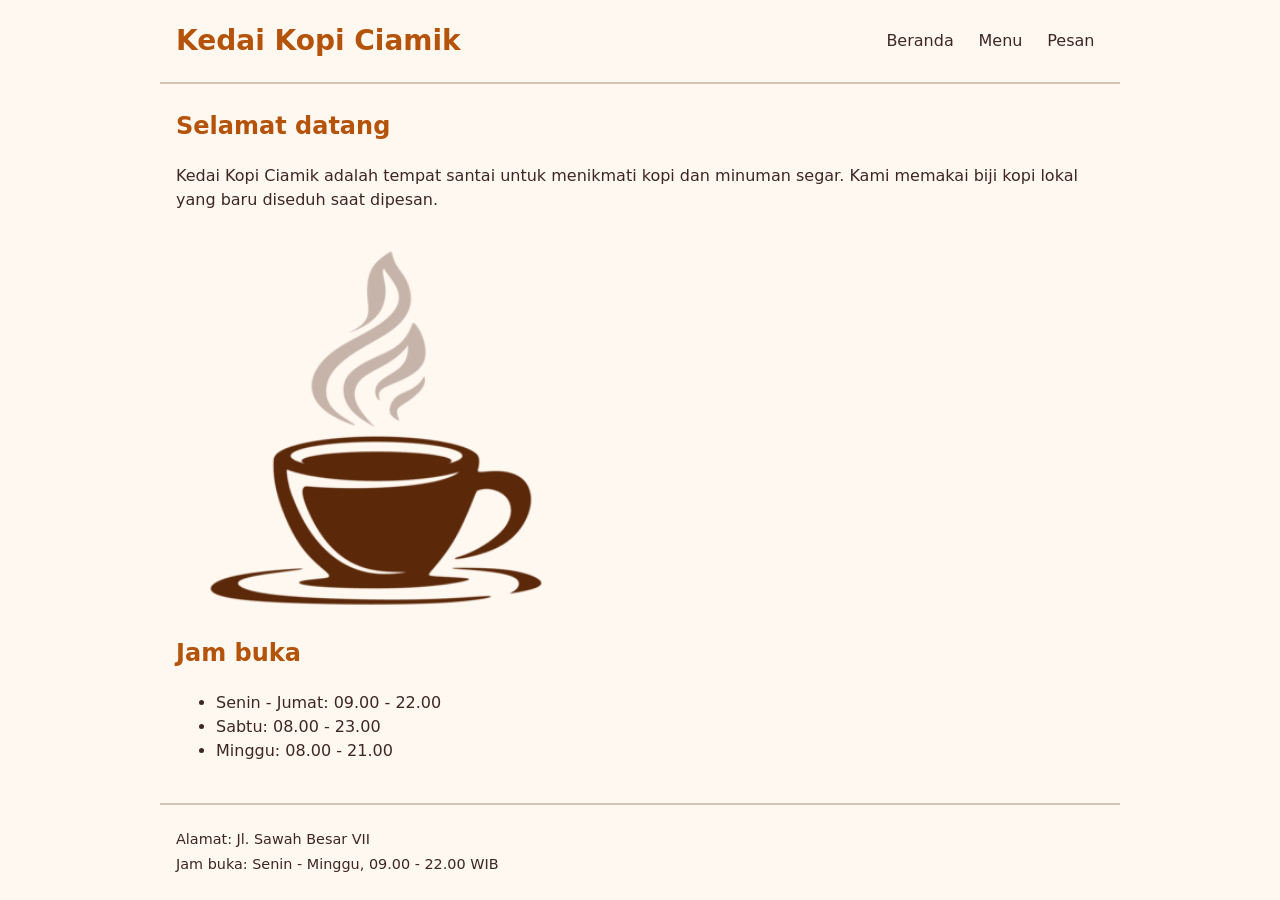
<file: index.html>
<!DOCTYPE html>
<html lang="id">

<head>
  <meta charset="utf-8">
  <meta name="viewport" content="width=device-width, initial-scale=1">
  <link rel="stylesheet" href="css/style.css">
  <title>Beranda - Kedai Kopi Ciamik</title>
</head>

<body>
  <header>
    <h1>Kedai Kopi Ciamik</h1>
    <nav>
      <ul>
        <li><a href="index.html">Beranda</a></li>
        <li><a href="menu.html">Menu</a></li>
        <li><a href="pesan.html">Pesan</a></li>
      </ul>
    </nav>
  </header>

  <main>
    <h2>Selamat datang</h2>
    <p>Kedai Kopi Ciamik adalah tempat santai untuk menikmati kopi dan minuman segar. Kami memakai biji kopi lokal yang
      baru diseduh saat dipesan.</p>
    <img src="img/kopi.png" alt="Secangkir kopi panas" width="400" height="300">

    <h2>Jam buka</h2>
    <ul>
      <li>Senin - Jumat: 09.00 - 22.00</li>
      <li>Sabtu: 08.00 - 23.00</li>
      <li>Minggu: 08.00 - 21.00</li>
    </ul>
  </main>

  <footer>
    <p>Alamat: Jl. Sawah Besar VII</p>
    <p>Jam buka: Senin - Minggu, 09.00 - 22.00 WIB</p>
  </footer>
</body>

</html>
</file>
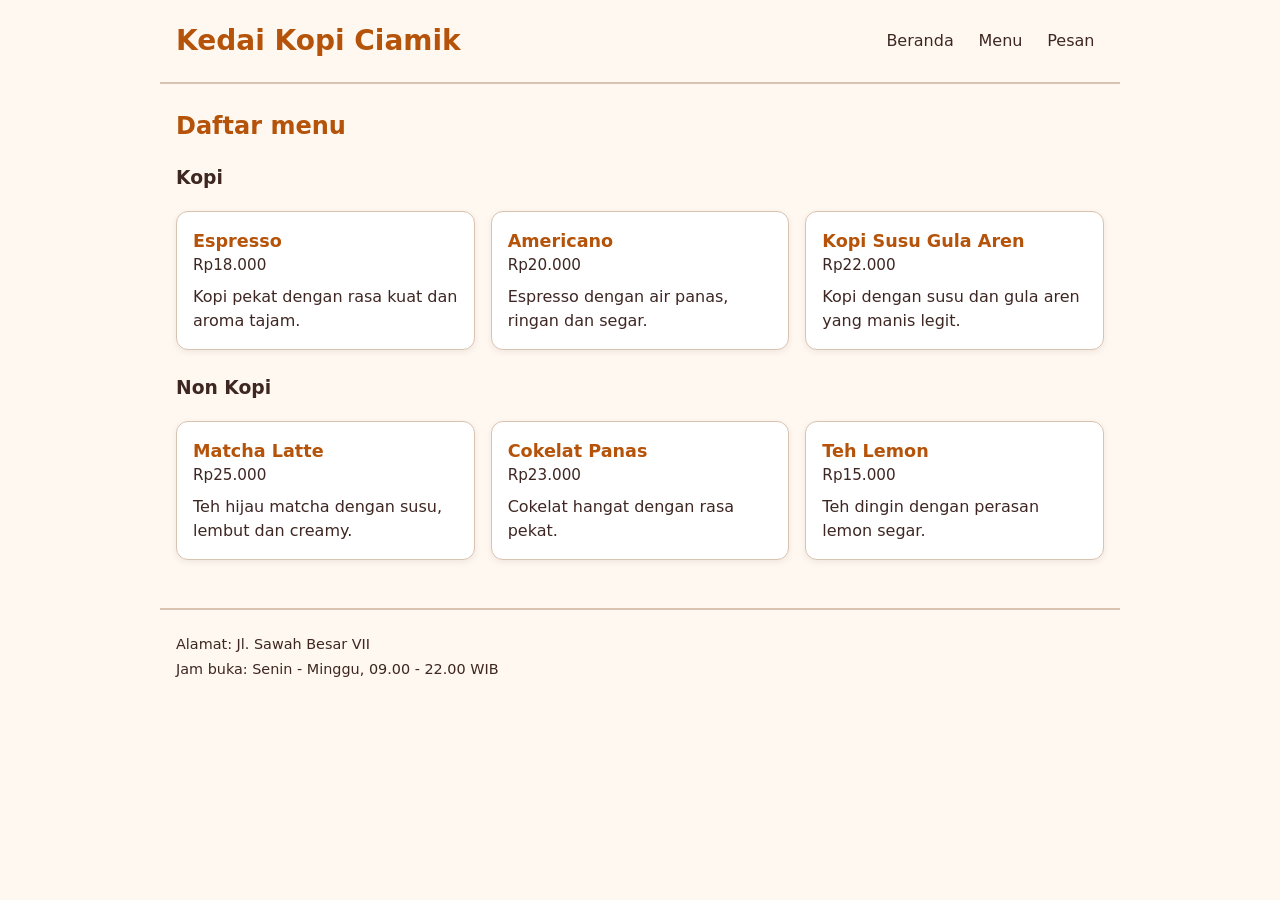
<file: menu.html>
<!DOCTYPE html>
<html lang="id">

<head>
  <meta charset="utf-8">
  <meta name="viewport" content="width=device-width, initial-scale=1">
  <link rel="stylesheet" href="css/style.css">
  <title>Menu - Kedai Kopi Ciamik</title>
</head>

<body>
  <header>
    <h1>Kedai Kopi Ciamik</h1>
    <nav>
      <ul>
        <li><a href="index.html">Beranda</a></li>
        <li><a href="menu.html">Menu</a></li>
        <li><a href="pesan.html">Pesan</a></li>
      </ul>
    </nav>
  </header>

  <main>
    <h2>Daftar menu</h2>

    <section>
      <h3>Kopi</h3>
      <ul class="daftar-menu">
        <li class="menu-item">
          <strong class="nama-menu">Espresso</strong>
          <span class="harga-menu">Rp18.000</span>
          <span class="deskripsi-menu">Kopi pekat dengan rasa kuat dan aroma tajam.</span>
        </li>
        <li class="menu-item">
          <strong class="nama-menu">Americano</strong>
          <span class="harga-menu">Rp20.000</span>
          <span class="deskripsi-menu">Espresso dengan air panas, ringan dan segar.</span>
        </li>
        <li class="menu-item">
          <strong class="nama-menu">Kopi Susu Gula Aren</strong>
          <span class="harga-menu">Rp22.000</span>
          <span class="deskripsi-menu">Kopi dengan susu dan gula aren yang manis legit.</span>
        </li>
      </ul>
    </section>

    <section>
      <h3>Non Kopi</h3>
      <ul class="daftar-menu">
        <li class="menu-item">
          <strong class="nama-menu">Matcha Latte</strong>
          <span class="harga-menu">Rp25.000</span>
          <span class="deskripsi-menu">Teh hijau matcha dengan susu, lembut dan creamy.</span>
        </li>
        <li class="menu-item">
          <strong class="nama-menu">Cokelat Panas</strong>
          <span class="harga-menu">Rp23.000</span>
          <span class="deskripsi-menu">Cokelat hangat dengan rasa pekat.</span>
        </li>
        <li class="menu-item">
          <strong class="nama-menu">Teh Lemon</strong>
          <span class="harga-menu">Rp15.000</span>
          <span class="deskripsi-menu">Teh dingin dengan perasan lemon segar.</span>
        </li>
      </ul>
    </section>
  </main>

  <footer>
    <p>Alamat: Jl. Sawah Besar VII</p>
    <p>Jam buka: Senin - Minggu, 09.00 - 22.00 WIB</p>
  </footer>
</body>

</html>
</file>
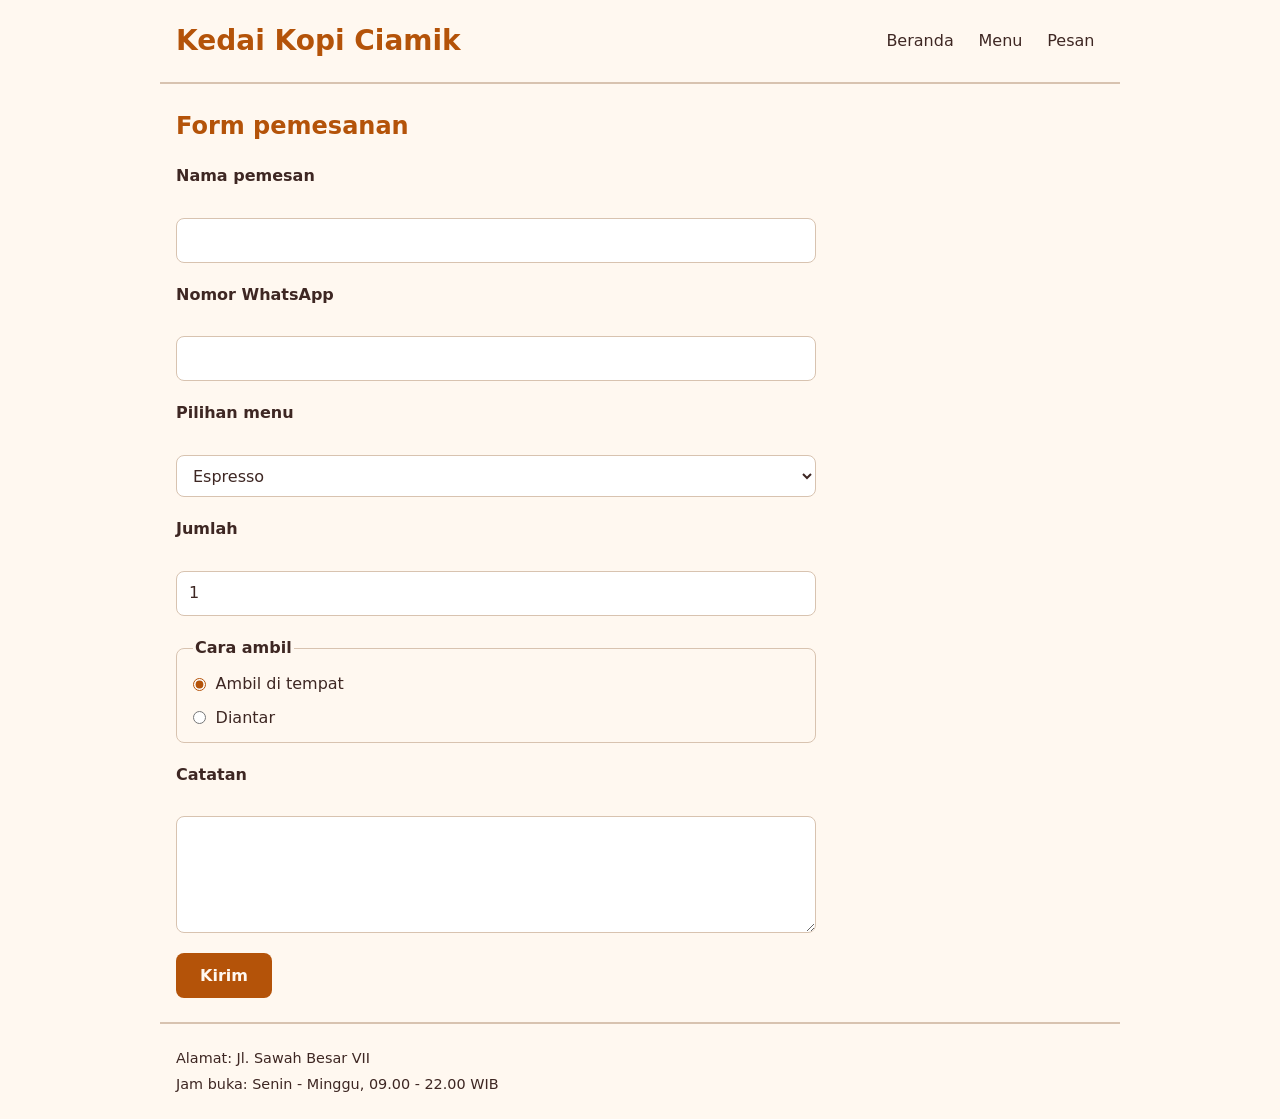
<file: pesan.html>
<!DOCTYPE html>
<html lang="id">

<head>
  <meta charset="utf-8">
  <meta name="viewport" content="width=device-width, initial-scale=1">
  <link rel="stylesheet" href="css/style.css">
  <title>Pesan - Kedai Kopi Ciamik</title>
</head>

<body>
  <header>
    <h1>Kedai Kopi Ciamik</h1>
    <nav>
      <ul>
        <li><a href="index.html">Beranda</a></li>
        <li><a href="menu.html">Menu</a></li>
        <li><a href="pesan.html">Pesan</a></li>
      </ul>
    </nav>
  </header>

  <main>
    <h2>Form pemesanan</h2>

    <form method="get" action="pesan.html">
      <p>
        <label for="nama">Nama pemesan</label><br>
        <input type="text" id="nama" name="nama" required>
      </p>

      <p>
        <label for="wa">Nomor WhatsApp</label><br>
        <input type="tel" id="wa" name="wa" required>
      </p>

      <p>
        <label for="menu">Pilihan menu</label><br>
        <select id="menu" name="menu">
          <optgroup label="Kopi">
            <option value="espresso">Espresso</option>
            <option value="americano">Americano</option>
            <option value="kopi-susu-gula-aren">Kopi Susu Gula Aren</option>
          </optgroup>
          <optgroup label="Non Kopi">
            <option value="matcha-latte">Matcha Latte</option>
            <option value="cokelat-panas">Cokelat Panas</option>
            <option value="teh-lemon">Teh Lemon</option>
          </optgroup>
        </select>
      </p>

      <p>
        <label for="jumlah">Jumlah</label><br>
        <input type="number" id="jumlah" name="jumlah" min="1" max="10" value="1">
      </p>

      <fieldset>
        <legend>Cara ambil</legend>
        <div class="pilihan-cara">
          <input type="radio" id="ambil" name="cara" value="ambil" checked>
          <label for="ambil">Ambil di tempat</label>
          <input type="radio" id="antar" name="cara" value="antar">
          <label for="antar">Diantar</label>
        </div>
      </fieldset>

      <p>
        <label for="catatan">Catatan</label><br>
        <textarea id="catatan" name="catatan" rows="4" cols="40"></textarea>
      </p>

      <button type="submit">Kirim</button>
    </form>
  </main>

  <footer>
    <p>Alamat: Jl. Sawah Besar VII</p>
    <p>Jam buka: Senin - Minggu, 09.00 - 22.00 WIB</p>
  </footer>
</body>

</html>
</file>
<file: css/style.css>
:root {
  --warna-teks: #3e2723;
  --warna-latar: #fff8f0;
  --warna-aksen: #b45309;
  --warna-garis: #d8c3b0;
}

*,
*::before,
*::after {
  box-sizing: border-box;
}

body {
  margin: 0;
  font-family: system-ui, sans-serif;
  font-size: 1rem;
  line-height: 1.5;
  color: var(--warna-teks);
  background-color: var(--warna-latar);
}

header,
main,
footer {
  max-width: 960px;
  margin-inline: auto;
  padding-inline: 1rem;
}

header {
  display: flex;
  flex-direction: column;
  gap: 0.75rem;
  padding-block: 1.25rem;
  border-bottom: 2px solid var(--warna-garis);
}

h1 {
  margin: 0;
  font-size: 1.75rem;
  color: var(--warna-aksen);
}

h2 {
  margin-top: 0;
  color: var(--warna-aksen);
}

nav ul {
  display: flex;
  flex-direction: column;
  gap: 0.35rem;
  margin: 0;
  padding: 0;
  list-style: none;
}

nav a {
  display: inline-block;
  padding: 0.35rem 0.6rem;
  border-radius: 0.5rem;
  color: var(--warna-teks);
  text-decoration: none;
}

nav a:hover,
nav a:focus {
  color: var(--warna-latar);
  background-color: var(--warna-aksen);
}

main {
  padding-block: 1.5rem;
}

img {
  max-width: 100%;
  height: auto;
}

footer {
  padding-block: 1.25rem;
  border-top: 2px solid var(--warna-garis);
  font-size: 0.9rem;
}

footer p {
  margin: 0.25rem 0;
}

.daftar-menu {
  display: grid;
  grid-template-columns: minmax(0, 1fr);
  gap: 1rem;
  margin: 0 0 1.5rem;
  padding: 0;
  list-style: none;
}

.daftar-menu > li {
  padding: 1rem;
  border: 1px solid var(--warna-garis);
  border-radius: 0.75rem;
  background-color: #ffffff;
  box-shadow: 0 2px 6px rgba(62, 39, 35, 0.08);
}

.nama-menu {
  display: block;
  font-size: 1.1rem;
  color: var(--warna-aksen);
}

.harga-menu {
  display: block;
  font-size: 0.95rem;
}

.deskripsi-menu {
  display: block;
  margin-top: 0.5rem;
}

form {
  display: flex;
  flex-direction: column;
  gap: 1.25rem;
  max-width: 40rem;
}

form p {
  margin: 0;
}

label {
  display: block;
  margin-bottom: 0.35rem;
  font-weight: 600;
}

input[type="text"],
input[type="tel"],
input[type="number"],
select,
textarea {
  display: block;
  width: 100%;
  padding: 0.6rem 0.75rem;
  font: inherit;
  color: inherit;
  background-color: #ffffff;
  border: 1px solid var(--warna-garis);
  border-radius: 0.5rem;
}

.pilihan-cara {
  display: grid;
  grid-template-columns: auto minmax(0, 1fr);
  align-items: center;
  gap: 0.6rem 0.6rem;
}

input[type="radio"] {
  width: auto;
  margin: 0;
  accent-color: var(--warna-aksen);
}

.pilihan-cara label {
  margin: 0;
  font-weight: 400;
}

:focus {
  outline: 2px solid var(--warna-aksen);
  outline-offset: 2px;
}

fieldset {
  width: 100%;
  margin: 0;
  padding: 0.75rem 1rem;
  border: 1px solid var(--warna-garis);
  border-radius: 0.5rem;
}

legend {
  font-weight: 600;
}

button[type="submit"] {
  align-self: flex-start;
  padding: 0.65rem 1.5rem;
  font: inherit;
  font-weight: 700;
  color: var(--warna-latar);
  background-color: var(--warna-aksen);
  border: 0;
  border-radius: 0.5rem;
  cursor: pointer;
}

button[type="submit"]:hover {
  filter: brightness(0.85);
}

@media (min-width: 600px) {
  header {
    flex-direction: row;
    align-items: center;
    justify-content: space-between;
  }

  nav ul {
    flex-direction: row;
    flex-wrap: wrap;
  }

  .daftar-menu {
    grid-template-columns: repeat(2, minmax(0, 1fr));
  }
}

@media (min-width: 960px) {
  .daftar-menu {
    grid-template-columns: repeat(3, minmax(0, 1fr));
  }
}
</file>
